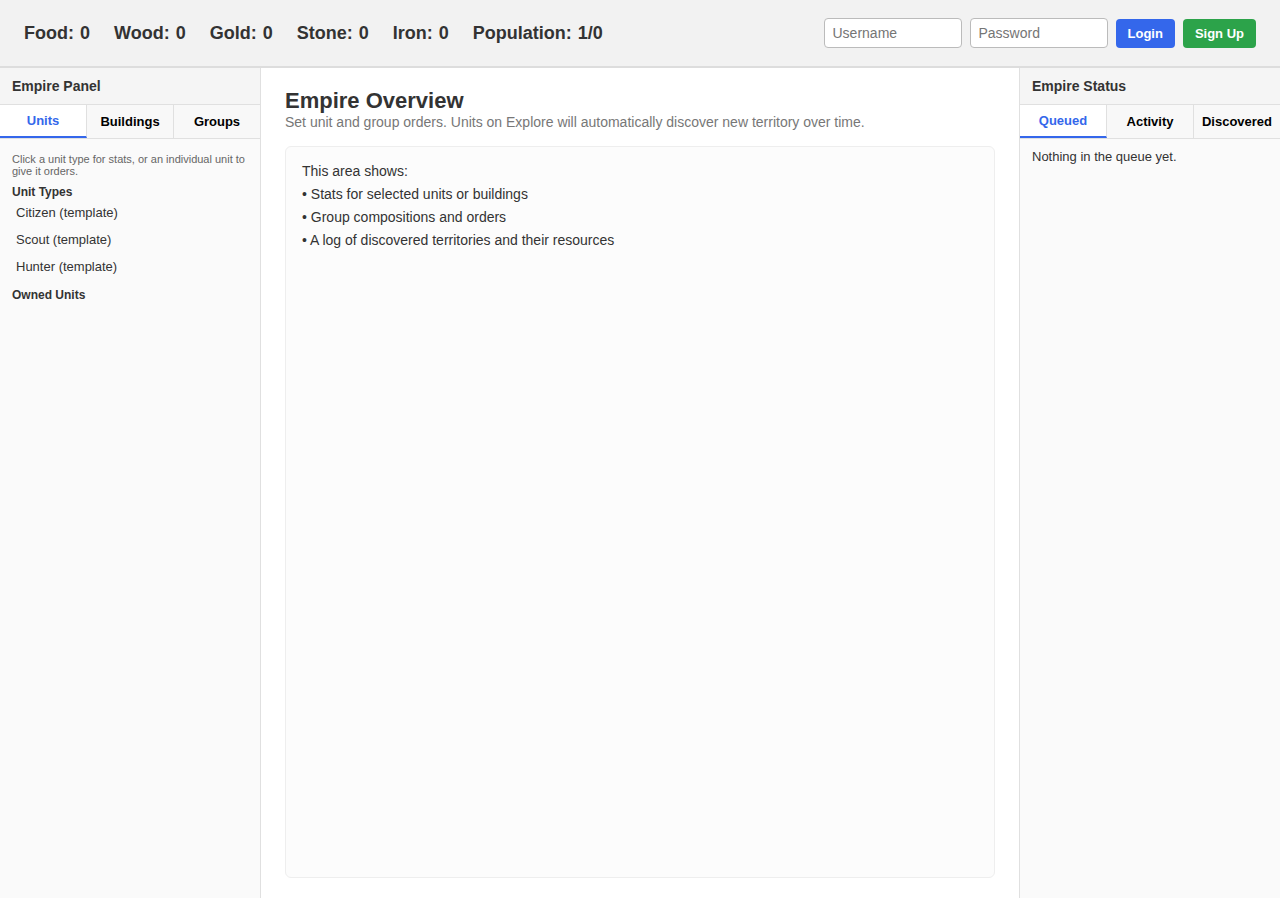
<file: index.html>
<!DOCTYPE html>
<html lang="en">
<head>
<meta charset="UTF-8">
<title>Empire Idle – Text World</title>
<style>
    body {
        margin: 0;
        background: #ffffff;
        font-family: Arial, Helvetica, sans-serif;
        color: #333;
    }

    /* Top banner */
    #topBar {
        display: flex;
        justify-content: space-between;
        align-items: center;
        padding: 18px 24px;
        background: #f2f2f2;
        border-bottom: 2px solid #ddd;
        font-size: 18px;
        font-weight: bold;
    }

    #resources {
        display: flex;
        flex-wrap: wrap;
        gap: 24px;
    }
    .resource {
        display: flex;
        gap: 6px;
    }

    #authSection {
        display: flex;
        align-items: center;
        gap: 8px;
        font-size: 14px;
    }

    #authInputs {
        display: flex;
        align-items: center;
        gap: 8px;
    }

    #authSection input {
        padding: 6px 8px;
        border: 1px solid #bbb;
        border-radius: 4px;
        font-size: 14px;
        width: 120px;
    }

    #loginBtn, #signupBtn, #logoutBtn {
        padding: 7px 12px;
        background: #3467eb;
        color: white;
        border-radius: 4px;
        cursor: pointer;
        border: none;
        font-size: 13px;
        font-weight: bold;
        white-space: nowrap;
    }
    #signupBtn { background: #2ca34a; }
    #logoutBtn { background: #888; }

    #loginBtn:hover { background: #2853c8; }
    #signupBtn:hover { background: #1f7d37; }
    #logoutBtn:hover { background: #666; }

    #authStatus {
        font-size: 13px;
        color: #444;
    }

    /* Main layout */
    #mainLayout {
        display: flex;
        min-height: calc(100vh - 70px);
        box-sizing: border-box;
    }

    .sidePane {
        width: 260px;
        border-right: 1px solid #e0e0e0;
        background: #fafafa;
        display: flex;
        flex-direction: column;
    }
    #rightPane {
        border-right: none;
        border-left: 1px solid #e0e0e0;
    }

    .paneHeader {
        padding: 10px 12px;
        border-bottom: 1px solid #e0e0e0;
        font-weight: bold;
        font-size: 14px;
        background: #f5f5f5;
    }

    .tabHeader {
        display: flex;
        border-bottom: 1px solid #e0e0e0;
        background: #f8f8f8;
    }

    .tabBtn {
        flex: 1;
        padding: 8px 6px;
        border: none;
        background: transparent;
        cursor: pointer;
        font-size: 13px;
        font-weight: 600;
        border-right: 1px solid #e0e0e0;
    }
    .tabBtn:last-child { border-right: none; }
    .tabBtn.active {
        background: #ffffff;
        border-bottom: 2px solid #3467eb;
        color: #3467eb;
    }

    .paneBody {
        padding: 10px 12px;
        font-size: 13px;
        flex: 1;
        overflow-y: auto;
    }

    .itemList {
        list-style: none;
        margin: 0;
        padding: 0;
    }

    .itemList li {
        padding: 6px 4px;
        border-radius: 4px;
        cursor: pointer;
    }

    .itemList li:hover {
        background: #e7f0ff;
    }

    /* Center pane */
    #centerPane {
        flex: 1;
        padding: 20px 24px;
        display: flex;
        flex-direction: column;
    }

    #centerHeaderRow {
        display: flex;
        align-items: center;
        justify-content: space-between;
        gap: 16px;
        margin-bottom: 8px;
    }

    #centerTitle {
        font-size: 22px;
        font-weight: bold;
    }

    #centerSubtitle {
        font-size: 14px;
        color: #777;
        margin-bottom: 8px;
    }

    #centerBody {
        font-size: 14px;
        line-height: 1.5;
        border: 1px solid #eee;
        border-radius: 6px;
        padding: 12px 16px 16px 16px;
        background: #fcfcfc;
        min-height: 260px;
        flex: 1;
        display: flex;
        flex-direction: column;
        gap: 10px;
    }

    #detailPanel {
        flex: 0 0 auto;
    }

    .detailSectionTitle {
        font-weight: bold;
        margin-top: 8px;
        margin-bottom: 4px;
        font-size: 13px;
        text-transform: uppercase;
        letter-spacing: 0.03em;
        color: #555;
    }

    .detailRow { margin: 2px 0; }

    .statGrid {
        display: grid;
        grid-template-columns: repeat(2, minmax(0, 1fr));
        gap: 4px 16px;
        margin-top: 4px;
    }

    .statLabel { font-weight: 600; }

    .tagRow {
        margin-top: 6px;
        font-size: 12px;
        color: #666;
    }

    .tag {
        display: inline-block;
        padding: 2px 6px;
        border-radius: 10px;
        background: #e9edf8;
        margin-right: 4px;
        margin-top: 2px;
    }

    .primaryBtn {
        padding: 8px 16px;
        border-radius: 4px;
        border: none;
        cursor: pointer;
        background: #ffb129;
        color: #3b2b00;
        font-weight: 600;
        font-size: 14px;
        white-space: nowrap;
    }

    .primaryBtn:hover { background: #e29b21; }

    .primaryBtn[disabled] {
        opacity: 0.5;
        background: #dddddd;
        color: #777;
        cursor: default;
    }

    /* Hide obsolete Explore button */
    #exploreBtn {
        display: none;
    }

    /* Groups */
    #groupsPane { display: none; }

    #groupsHeaderRow {
        display: flex;
        justify-content: space-between;
        align-items: center;
        margin-bottom: 6px;
    }

    #groupsHeaderRow button {
        font-size: 12px;
        padding: 4px 8px;
        border-radius: 4px;
        border: 1px solid #ccc;
        cursor: pointer;
        background: #ffffff;
    }

    #groupsHeaderRow button:hover { background: #f0f0f0; }

    #availableUnits {
        font-size: 12px;
        margin-bottom: 6px;
    }

    #groupsList {
        list-style: none;
        padding: 0;
        margin: 6px 0 0 0;
    }

    #groupsList li {
        padding: 5px 4px;
        border-radius: 4px;
        cursor: pointer;
        border-bottom: 1px solid #ececec;
    }

    #groupsList li:hover { background: #e7f0ff; }

    #createGroupForm {
        margin-top: 8px;
        padding: 8px;
        border-radius: 4px;
        background: #ffffff;
        border: 1px solid #ddd;
        font-size: 12px;
    }

    #createGroupForm label {
        display: block;
        margin-top: 4px;
    }

    #createGroupForm input[type="text"],
    #createGroupForm input[type="number"],
    #createGroupForm select {
        width: 100%;
        box-sizing: border-box;
        margin-top: 2px;
        padding: 4px 6px;
        border: 1px solid #ccc;
        border-radius: 3px;
        font-size: 12px;
    }

    #createGroupFormActions {
        display: flex;
        justify-content: flex-end;
        gap: 6px;
        margin-top: 8px;
    }

    #createGroupFormActions button {
        padding: 4px 8px;
        border-radius: 4px;
        border: 1px solid #ccc;
        cursor: pointer;
        font-size: 12px;
        background: #ffffff;
    }

    #createGroupFormActions button:hover { background: #f0f0f0; }

    #createGroupFormActions .saveBtn {
        background: #3467eb;
        border-color: #3467eb;
        color: #ffffff;
    }

    #createGroupFormActions .saveBtn:hover { background: #2853c8; }

    /* Activity log / discovered text */
    #activityLog {
        font-size: 12px;
        line-height: 1.4;
    }
    .activityEntry { margin-bottom: 6px; }

    /* Group assignment controls */
    #groupAssignmentControls {
        margin-top: 8px;
        padding-top: 6px;
        border-top: 1px solid #e0e0e0;
        font-size: 13px;
    }

    #groupAssignmentControls select {
        width: 100%;
        margin-top: 4px;
        padding: 4px 6px;
        border-radius: 3px;
        border: 1px solid #ccc;
        font-size: 12px;
    }

    #groupAssignmentControls button {
        margin-top: 6px;
        margin-right: 6px;
        padding: 4px 8px;
        font-size: 12px;
        border-radius: 4px;
        border: 1px solid #ccc;
        cursor: pointer;
        background: #ffffff;
    }

    #groupAssignmentControls button.assignBtn {
        background: #3467eb;
        border-color: #3467eb;
        color: #fff;
    }

    #groupAssignmentControls button.assignBtn:hover {
        background: #2853c8;
    }

    #groupAssignmentControls button.unassignBtn:hover {
        background: #f0f0f0;
    }
</style>
</head>
<body>

<div id="topBar">
    <div id="resources">
        <div class="resource">Food: <span id="food">0</span></div>
        <div class="resource">Wood: <span id="wood">0</span></div>
        <div class="resource">Gold: <span id="gold">0</span></div>
        <div class="resource">Stone: <span id="stone">0</span></div>
        <div class="resource">Iron: <span id="iron">0</span></div>
        <div class="resource">Population: <span id="pop">1/0</span></div>
    </div>

    <div id="authSection">
        <div id="authInputs">
            <input type="text" id="username" placeholder="Username">
            <input type="password" id="password" placeholder="Password">
            <button id="loginBtn">Login</button>
            <button id="signupBtn">Sign Up</button>
        </div>
        <span id="authStatus" style="display:none;"></span>
        <button id="logoutBtn" style="display:none;">Logout</button>
    </div>
</div>

<div id="mainLayout">
    <!-- LEFT PANE -->
    <div class="sidePane" id="leftPane">
        <div class="paneHeader">Empire Panel</div>
        <div class="tabHeader">
            <button class="tabBtn leftTab active" data-tab="units">Units</button>
            <button class="tabBtn leftTab" data-tab="buildings">Buildings</button>
            <button class="tabBtn leftTab" data-tab="groups">Groups</button>
        </div>
        <div class="paneBody" id="leftPaneBody">

            <!-- UNITS TAB CONTENT -->
            <div id="unitsPane">
                <div id="unitsSummary">
                    <div id="unitCounts" style="font-weight:bold;"></div>
                    <div style="margin-top:4px;font-size:11px;color:#666;">
                        Click a unit type for stats, or an individual unit to give it orders.
                    </div>
                </div>

                <div style="margin-top:8px;font-size:12px;font-weight:bold;">Unit Types</div>
                <ul class="itemList" id="unitsList">
                    <li data-type="unitTemplate" data-id="citizen">Citizen (template)</li>
                    <li data-type="unitTemplate" data-id="scout">Scout (template)</li>
                    <li data-type="unitTemplate" data-id="hunter">Hunter (template)</li>
                </ul>

                <div id="ownedUnitsHeader" style="margin-top:8px;font-size:12px;font-weight:bold;">Owned Units</div>
                <ul class="itemList" id="ownedUnitsList"></ul>
            </div>

            <!-- BUILDINGS TAB CONTENT -->
            <ul class="itemList" id="buildingsList" style="display:none;">
    <li data-type="building" data-id="house">House</li>
    <li data-type="building" data-id="settlement">Settlement</li>
    <li data-type="building" data-id="hut">Hut</li>
    <li data-type="building" data-id="campfire">Campfire</li>
    <li data-type="building" data-id="storage">Storage Pit</li>
</ul>


            <!-- GROUPS TAB CONTENT -->
            <div id="groupsPane">
                <div id="groupsHeaderRow">
                    <div><strong>Groups</strong></div>
                    <button id="createGroupBtn">New Group</button>
                </div>
                <div id="availableUnits"></div>

                <div id="createGroupForm" style="display:none;">
                    <label>
                        Group Name
                        <input type="text" id="groupNameInput" placeholder="e.g. Scout Party Alpha">
                    </label>

                    <label>
                        Order
                        <select id="groupOrderInput">
                            <option value="explore">Explore</option>
                            <option value="patrol">Patrol</option>
                            <option value="defend">Defend</option>
                            <option value="attack">Attack</option>
                        </select>
                    </label>

                    <label>
                        Citizens to assign
                        <input type="number" id="groupCitizenInput" min="0" value="0">
                    </label>
                    <label>
                        Scouts to assign
                        <input type="number" id="groupScoutInput" min="0" value="0">
                    </label>
                    <label>
                        Hunters to assign
                        <input type="number" id="groupHunterInput" min="0" value="0">
                    </label>

                    <div id="createGroupFormActions">
                        <button type="button" id="cancelGroupBtn">Cancel</button>
                        <button type="button" class="saveBtn" id="saveGroupBtn">Save Group</button>
                    </div>
                </div>

                <ul id="groupsList"></ul>
            </div>
        </div>
    </div>

    <!-- CENTER PANE -->
    <div id="centerPane">
        <div id="centerHeaderRow">
            <div>
                <div id="centerTitle">Empire Overview</div>
                <div id="centerSubtitle">
                    Set unit and group orders. Units on Explore will automatically discover new territory over time.
                </div>
            </div>
            <!-- explore button now hidden via CSS -->
            <button id="exploreBtn" class="primaryBtn">Explore</button>
        </div>
        <div id="centerBody">
            <div id="detailPanel">
                <div class="detailRow">This area shows:</div>
                <div class="detailRow">• Stats for selected units or buildings</div>
                <div class="detailRow">• Group compositions and orders</div>
                <div class="detailRow">• A log of discovered territories and their resources</div>
            </div>
        </div>
    </div>

    <!-- RIGHT PANE -->
    <div class="sidePane" id="rightPane">
        <div class="paneHeader">Empire Status</div>
        <div class="tabHeader">
            <button class="tabBtn rightTab active" data-tab="queued">Queued</button>
            <button class="tabBtn rightTab" data-tab="activity">Activity</button>
            <button class="tabBtn rightTab" data-tab="discovered">Discovered</button>
        </div>
        <div class="paneBody" id="rightPaneBody">
            <div data-right-tab="queued" id="queuedPanel">
                Nothing in the queue yet.
            </div>
            <div data-right-tab="activity" style="display:none;">
                <div id="activityLog">
                    No current activity.
                </div>
            </div>
            <div data-right-tab="discovered" style="display:none;">
                <div id="discoveredList">
                    The world is unknown. Assign explorers to reveal new regions.
                </div>
            </div>
        </div>
    </div>
</div>

<script>
    // ---------- core game state ----------
    let game = {
    food: 0,
    wood: 0,
    gold: 0,
    stone: 0,
    iron: 0,
    population: 5,
    populationLimit: 0,
    units: { citizen: 5, scout: 0, hunter: 0 },
    buildings: { house: 0, settlement: 0 },
    // how many settlements are permanently focused on each resource
    settlementAssignments: {
        food: 0,
        wood: 0,
        stone: 0,
        iron: 0
    }
};


    // individual units
    // order: "idle" | "explore" | "harvest" | "patrol" | "defend" | "attack" | "build"
    let unitInstances = []; // {id, type, order, exploreProgress, harvestResource, harvestRemainder, taskQueue:[], currentBuild}
    let nextUnitId = 1;

    let groups = []; // {id,name,order,orderLabel,members,exploreProgress?}
    let nextGroupId = 1;

    // production config: per worker per second, by tile type
    const productionRates = {
        forest: { wood: 0.15 },
        berry:  { food: 0.12 },
        stone:  { stone: 0.12 },
        game:   { food: 0.20 },
        river:  { food: 0.05 },
        iron:   { iron: 0.08 },
        grass:  { food: 0.02 }
    };

    // per-unit harvest rates per second
    const UNIT_HARVEST_RATES = {
        food: 0.20,
        wood: 0.15,
        stone: 0.12,
        iron: 0.08
    };

  // building construction times (seconds)
const BUILD_TIMES = {
    house: 30,
    settlement: 45
};

const HOUSE_COST = { wood: 50, stone: 40 };
const HOUSE_HP = 500;
const HOUSE_POP = 4;

const SETTLEMENT_COST = { wood: 100 };
const SETTLEMENT_SLOTS_PER = 6;        // 6 citizens per settlement
const SETTLEMENT_BOOST_FACTOR = 2.0;   // 200% harvest rate (2x)


    // exploration timing (seconds per new tile)
    const UNIT_EXPLORE_TIME  = 20; // one lone citizen takes 20s per tile
    const GROUP_EXPLORE_TIME = 10; // groups explore faster

    // discovered resources exist in the world until harvested
    let worldMap = null;
    let discoveredLog = [];
    let discoveredTotals = { food: 0, wood: 0, stone: 0, iron: 0 };
    let currentUser = null;
    let selectedEntity = null;
    let explorationCount = 0;

    const AUTH_USERS_KEY   = "ee_idle_users";
    const AUTH_CURRENT_KEY = "ee_idle_current";
    const SAVE_PREFIX      = "ee_idle_save_";

    // keep raw events if we ever want a history
    let activityEvents = [];

    // ---------- helpers ----------
    function capitalize(str) {
        return str ? str.charAt(0).toUpperCase() + str.slice(1) : "";
    }

    function titleCaseResource(key) {
        return key ? key.charAt(0).toUpperCase() + key.slice(1) : "";
    }

    function buildingName(type) {
        if (type === "house") return "House";
        return capitalize(type);
    }

    function spawnUnit(type) {
        const u = {
            id: nextUnitId++,
            type,
            order: "idle",
            exploreProgress: 0,
            harvestResource: null,
            harvestRemainder: 0,
            taskQueue: [],
            currentBuild: null
        };
        unitInstances.push(u);
        return u;
    }

    // ---------- DOM ----------
    const unitsList = document.getElementById("unitsList");
    const ownedUnitsListEl = document.getElementById("ownedUnitsList");
    const ownedUnitsHeaderEl = document.getElementById("ownedUnitsHeader");
    const unitCountsDiv = document.getElementById("unitCounts");

    const buildingsList = document.getElementById("buildingsList");
    const groupsPane = document.getElementById("groupsPane");
    const availableUnitsDiv = document.getElementById("availableUnits");
    const groupsListEl = document.getElementById("groupsList");
    const leftTabs = document.querySelectorAll(".leftTab");

    const rightTabs = document.querySelectorAll(".rightTab");
    const rightBodies = document.querySelectorAll("#rightPaneBody [data-right-tab]");
    const queuedPanel = document.getElementById("queuedPanel");

    const centerTitle = document.getElementById("centerTitle");
    const centerSubtitle = document.getElementById("centerSubtitle");
    const detailPanel = document.getElementById("detailPanel");
    const exploreBtn = document.getElementById("exploreBtn"); // hidden
    const activityLog = document.getElementById("activityLog");
    const discoveredListEl = document.getElementById("discoveredList");

    const usernameInput = document.getElementById("username");
    const passwordInput = document.getElementById("password");
    const loginBtn = document.getElementById("loginBtn");
    const signupBtn = document.getElementById("signupBtn");
    const logoutBtn = document.getElementById("logoutBtn");
    const authInputs = document.getElementById("authInputs");
    const authStatus = document.getElementById("authStatus");

    const createGroupBtn = document.getElementById("createGroupBtn");
    const createGroupForm = document.getElementById("createGroupForm");
    const groupNameInput = document.getElementById("groupNameInput");
    const groupOrderInput = document.getElementById("groupOrderInput");
    const groupCitizenInput = document.getElementById("groupCitizenInput");
    const groupScoutInput = document.getElementById("groupScoutInput");
    const groupHunterInput = document.getElementById("groupHunterInput");
    const cancelGroupBtn = document.getElementById("cancelGroupBtn");
    const saveGroupBtn = document.getElementById("saveGroupBtn");

    // ---------- auth helpers ----------
    function loadUsers() {
        try {
            const raw = localStorage.getItem(AUTH_USERS_KEY);
            return raw ? JSON.parse(raw) : {};
        } catch {
            return {};
        }
    }

    function saveUsers(users) {
        localStorage.setItem(AUTH_USERS_KEY, JSON.stringify(users));
    }

    function setCurrentUser(username) {
        currentUser = username;
        if (username) localStorage.setItem(AUTH_CURRENT_KEY, username);
        else localStorage.removeItem(AUTH_CURRENT_KEY);
        updateAuthUI();
    }

    function loadCurrentUserFromStorage() {
        return localStorage.getItem(AUTH_CURRENT_KEY) || null;
    }

    function saveGameForCurrentUser() {
        if (!currentUser) return;
        const saveKey = SAVE_PREFIX + currentUser;
        const payload = {
            game,
            groups,
            nextGroupId,
            worldMap,
            discoveredLog,
            discoveredTotals,
            unitInstances,
            nextUnitId
        };
        localStorage.setItem(saveKey, JSON.stringify(payload));
    }

function loadGameForUser(username) {
    const saveKey = SAVE_PREFIX + username;
    const raw = localStorage.getItem(saveKey);
    if (!raw) return false;
    try {
        const data = JSON.parse(raw);
        if (data.game) game = data.game;

        // Ensure buildings object exists
        if (!game.buildings) game.buildings = { house: 0, settlement: 0 };
        if (typeof game.buildings.house !== "number") game.buildings.house = 0;
        if (typeof game.buildings.settlement !== "number") game.buildings.settlement = 0;

        // Ensure settlementAssignments exists
        if (!game.settlementAssignments) {
            game.settlementAssignments = { food: 0, wood: 0, stone: 0, iron: 0 };
        } else {
            for (const key of ["food", "wood", "stone", "iron"]) {
                if (typeof game.settlementAssignments[key] !== "number") {
                    game.settlementAssignments[key] = 0;
                }
            }
        }

        // Ensure populationLimit exists and matches houses for old saves
        const houseCount = game.buildings && typeof game.buildings.house === "number"
            ? game.buildings.house
            : 0;
        const derivedPopLimit = houseCount * HOUSE_POP;
        if (typeof game.populationLimit !== "number" || game.populationLimit < derivedPopLimit) {
            game.populationLimit = derivedPopLimit;
        }

        if (Array.isArray(data.groups)) groups = data.groups;
        if (typeof data.nextGroupId === "number") nextGroupId = data.nextGroupId;
        if (data.worldMap) worldMap = data.worldMap;
        if (Array.isArray(data.discoveredLog)) discoveredLog = data.discoveredLog;
        if (data.discoveredTotals) {
            discoveredTotals = data.discoveredTotals;
        } else {
            discoveredTotals = { food: 0, wood: 0, stone: 0, iron: 0 };
        }

        unitInstances = data.unitInstances || [];
        nextUnitId = data.nextUnitId || 1;

        unitInstances.forEach(u => {
            if (typeof u.exploreProgress !== "number") u.exploreProgress = 0;
            if (typeof u.harvestRemainder !== "number") u.harvestRemainder = 0;
            if (!u.taskQueue) u.taskQueue = [];
            if (!u.order) u.order = "idle";
            if (!u.currentBuild) u.currentBuild = null;
        });

        groups.forEach(g => {
            if (typeof g.exploreProgress !== "number") g.exploreProgress = 0;
        });

        if (!unitInstances.length) {
            unitInstances = [];
            nextUnitId = 1;
            for (let i = 0; i < (game.units.citizen || 0); i++) spawnUnit("citizen");
            for (let i = 0; i < (game.units.scout || 0); i++) spawnUnit("scout");
            for (let i = 0; i < (game.units.hunter || 0); i++) spawnUnit("hunter");
        }

        if (!worldMap) initWorldMap(true);
        return true;
    } catch {
        return false;
    }
}



 function startNewGameState() {
    game = {
        food: 0,
        wood: 0,
        gold: 0,
        stone: 0,
        iron: 0,
        population: 5,
        populationLimit: 0,
        units: { citizen: 5, scout: 0, hunter: 0 },
        buildings: { house: 0, settlement: 0 },
        settlementAssignments: {
            food: 0,
            wood: 0,
            stone: 0,
            iron: 0
        }
    };

    groups = [];
    nextGroupId = 1;
    selectedEntity = null;
    discoveredTotals = { food: 0, wood: 0, stone: 0, iron: 0 };
    unitInstances = [];
    nextUnitId = 1;
    explorationCount = 0;
    activityEvents = [];

    // spawn 5 citizens
    for (let i = 0; i < 5; i++) {
        spawnUnit("citizen");
    }

    centerTitle.textContent = "Empire Overview";
    centerSubtitle.textContent =
        "Set unit and group orders. Units on Explore will automatically discover new territory over time.";
    detailPanel.innerHTML = `
        <div class="detailRow">This area shows:</div>
        <div class="detailRow">• Stats for selected units or buildings</div>
        <div class="detailRow">• Group compositions and orders</div>
        <div class="detailRow">• A log of discovered territories and their resources</div>
    `;

    initWorldMap(true);
    discoveredLog = [];
    logDiscovery("Starting camp established at the central grassland (0, 0).");
}



    function updateAuthUI() {
        if (currentUser) {
            authInputs.style.display = "none";
            authStatus.style.display = "inline";
            authStatus.textContent = `Logged in as ${currentUser}`;
            logoutBtn.style.display = "inline-block";
        } else {
            authInputs.style.display = "flex";
            authStatus.style.display = "none";
            authStatus.textContent = "";
            logoutBtn.style.display = "none";
        }
    }

    // ---------- map logic ----------
    function initWorldMap(forceNew = false) {
        if (worldMap && !forceNew) return;

        const radius = 4;
        const tiles = {};
        const neighbourDirs = [
            [1, 0], [-1, 0],
            [0, 1], [0, -1],
            [1, -1], [-1, 1]
        ];

        for (let q = -radius; q <= radius; q++) {
            for (let r = -radius; r <= radius; r++) {
                const s = -q - r;
                if (Math.abs(s) > radius) continue;
                const key = `${q},${r}`;
                tiles[key] = {
                    q, r,
                    explored: false,
                    type: null,
                    desc: "",
                    isStart: false,
                    assignedGroupId: null,
                    _rem_food: 0,
                    _rem_wood: 0,
                    _rem_stone: 0,
                    _rem_iron: 0
                };
            }
        }

        const startKey = "0,0";
        if (tiles[startKey]) {
            tiles[startKey].explored = true;
            tiles[startKey].type = "grass";
            tiles[startKey].desc = "Starting Grassland";
            tiles[startKey].isStart = true;
        }

        worldMap = { radius, tiles, neighbourDirs, startKey };
    }

    function tileKey(q, r) {
        return `${q},${r}`;
    }

    function getTile(q, r) {
        if (!worldMap || !worldMap.tiles) return null;
        return worldMap.tiles[tileKey(q, r)] || null;
    }

    function getTileByKey(key) {
        if (!worldMap || !worldMap.tiles) return null;
        return worldMap.tiles[key] || null;
    }

    function getExploredTiles() {
        return Object.values(worldMap.tiles).filter(t => t.explored);
    }

    function getUnexploredNeighbours() {
        const candidates = [];
        const seen = new Set();
        const explored = getExploredTiles();

        explored.forEach(t => {
            worldMap.neighbourDirs.forEach(([dq, dr]) => {
                const q = t.q + dq;
                const r = t.r + dr;
                const nt = getTile(q, r);
                if (!nt || nt.explored) return;
                const key = tileKey(q, r);
                if (seen.has(key)) return;
                seen.add(key);
                candidates.push(nt);
            });
        });

        return candidates;
    }

    function randomTileType() {
        const choices = [
            { type: "grass",  weight: 30, desc: "Grassland. No major resources discovered yet." },
            { type: "forest", weight: 18, desc: "Forest. Provides wood when workers are assigned." },
            { type: "berry",  weight: 12, desc: "Berry Bushes. Provides food when gatherers are assigned." },
            { type: "stone",  weight: 10, desc: "Stone Outcrop. Provides stone for construction." },
            { type: "game",   weight: 9,  desc: "Hunting Grounds. Provides meat when hunters are assigned." },
            { type: "river",  weight: 7,  desc: "River Bend. Can be used for fishing and fresh water later." },
            { type: "iron",   weight: 5,  desc: "Iron Deposit. Source of iron for future ages." },
            { type: "ruins",  weight: 4,  desc: "Ancient Ruins. May hide secrets, bonuses, or events." },
            { type: "enemy",  weight: 3,  desc: "Enemy Encampment. Dangerous territory." }
        ];
        const total = choices.reduce((s,c) => s + c.weight, 0);
        let r = Math.random() * total;
        for (const c of choices) {
            if (r < c.weight) return c;
            r -= c.weight;
        }
        return choices[0];
    }

    function discoverNewTile() {
        // Directly discover new resources when exploration happens
        const randomResourceType = getRandomResourceType();
        applyResourceDiscovery(randomResourceType);
        logDiscovery(`A new resource discovered: ${randomResourceType.desc}`);
        return randomResourceType;
    }

    // Generate a random resource type for exploration
    function getRandomResourceType() {
        const resourceTypes = [
            { type: 'food', desc: 'Food (Berry Bushes)', amount: 10 },
            { type: 'wood', desc: 'Wood (Forest)', amount: 8 },
            { type: 'stone', desc: 'Stone (Outcrop)', amount: 5 },
            { type: 'iron', desc: 'Iron (Deposit)', amount: 3 }
        ];

        const randomIndex = Math.floor(Math.random() * resourceTypes.length);
        return resourceTypes[randomIndex];
    }

    function applyResourceDiscovery(resource) {
        // Update the discovered totals directly
        switch (resource.type) {
            case 'food':
                discoveredTotals.food += resource.amount;
                break;
            case 'wood':
                discoveredTotals.wood += resource.amount;
                break;
            case 'stone':
                discoveredTotals.stone += resource.amount;
                break;
            case 'iron':
                discoveredTotals.iron += resource.amount;
                break;
        }
        renderDiscoveredList(); // Ensure UI is updated
    }

    function renderDiscoveredList() {
        if (!discoveredListEl) return;

        const { food, wood, stone, iron } = discoveredTotals;
        const totalSites = food + wood + stone + iron;

        if (totalSites === 0) {
            discoveredListEl.textContent = "No resources discovered yet. Set a unit or group to Explore to reveal deposits.";
            return;
        }

        discoveredListEl.innerHTML = `
        <div><strong>Resources available in the world (not yet harvested):</strong></div>
        <ul style="margin:4px 0 0 18px;padding:0;">
            <li>Food: ${Math.floor(food)}</li>
            <li>Wood: ${Math.floor(wood)}</li>
            <li>Stone: ${Math.floor(stone)}</li>
            <li>Iron: ${Math.floor(iron)}</li>
        </ul>
        <div style="margin-top:6px;font-size:11px;color:#666;">
            Assign units to harvest to convert these into inventory.
        </div>
    `;
    }


    // ---------- groups / units ----------
    function getAssignedUnits() {
        const t = { citizen: 0, scout: 0, hunter: 0 };
        groups.forEach(g => {
            t.citizen += g.members.citizen;
            t.scout   += g.members.scout;
            t.hunter  += g.members.hunter;
        });
        return t;
    }

    function getAvailableUnits() {
        const a = getAssignedUnits();
        return {
            citizen: Math.max(0, game.units.citizen - a.citizen),
            scout:   Math.max(0, game.units.scout   - a.scout),
            hunter:  Math.max(0, game.units.hunter  - a.hunter)
        };
    }

    function updateAvailableUnitsDisplay() {
        const a = getAvailableUnits();
        availableUnitsDiv.textContent =
            `Available units – Citizens: ${a.citizen}, Scouts: ${a.scout}, Hunters: ${a.hunter}`;
    }

    function updateGroupInputsMax() {
        const a = getAvailableUnits();
        groupCitizenInput.max = a.citizen;
        groupScoutInput.max   = a.scout;
        groupHunterInput.max  = a.hunter;
    }

    function updateUnitCounts() {
        unitCountsDiv.textContent =
            `Citizens: ${game.units.citizen}   •   Scouts: ${game.units.scout}   •   Hunters: ${game.units.hunter}`;
    }

    function renderOwnedUnitsList() {
        const hasUnits = unitInstances.length > 0;

        if (!hasUnits) {
            ownedUnitsHeaderEl.style.display = "none";
            ownedUnitsListEl.style.display = "none";
            ownedUnitsListEl.innerHTML = "";
            return;
        }

        ownedUnitsHeaderEl.style.display = "";
        ownedUnitsListEl.style.display = "";

        ownedUnitsListEl.innerHTML = "";
        unitInstances.forEach(u => {
            const li = document.createElement("li");
            li.dataset.unitId = u.id;
            const typeName = capitalize(u.type);
            const readableOrder = describeUnitOrderShort(u);
            li.innerHTML = `<strong>${typeName} #${u.id}</strong><br>
                <span style="font-size:11px;color:#555;">${readableOrder}</span>`;
            ownedUnitsListEl.appendChild(li);
        });
    }

    function renderGroupsList() {
        groupsListEl.innerHTML = "";
        if (!groups.length) {
            const li = document.createElement("li");
            li.textContent = "No groups created yet.";
            li.style.cursor = "default";
            li.style.color = "#777";
            groupsListEl.appendChild(li);
            return;
        }
        groups.forEach(g => {
            const li = document.createElement("li");
            li.dataset.groupId = g.id;
            li.innerHTML = `<strong>${g.name}</strong><br>
                <span style="font-size:11px;color:#555;">
                    ${g.orderLabel} · C:${g.members.citizen} S:${g.members.scout} H:${g.members.hunter}
                </span>`;
            groupsListEl.appendChild(li);
        });
    }

    function addActivityEntry(text) {
        const time = new Date().toLocaleTimeString();
        activityEvents.unshift({ time, text });
        if (activityEvents.length > 50) activityEvents.length = 50;
        refreshActivitySummary();
    }

    const unitData = {
        citizen: {
            name: "Citizen",
            type: "Unit",
            epoch: "All Epochs",
            role: "Basic worker used to gather resources and construct buildings. Very weak in combat.",
            trainedAt: ["Town Center", "Capitol"],
            attributes: { hp: 65, attack: 5, speed: 10, range: 2 },
            production: { cost: "50 Food", pop: 1, buildTime: "28 seconds" },
            tags: ["Worker", "Economic", "Core"],
            notes: [
                "Only standard unit (besides later engineers) that can both gather resources and construct buildings.",
                "Can populate settlements into larger towns and cities.",
                "Stats stay mostly consistent across epochs.",
                "Often produced in large numbers early to accelerate your economy."
            ]
        }
    };

    const buildingData = {
    house: {
        name: "House",
        hp: HOUSE_HP,
        costText: "50 Wood, 40 Stone",
        pop: HOUSE_POP,
        desc: "Basic dwelling that increases your population limit by 4 when completed."
    },
    settlement: {
        name: "Settlement",
        hp: 750,
        costText: "100 Wood",
        pop: 0,
        desc: "Economic outpost. Permanently focuses 6 Citizens on one resource at 200% harvest rate. Multiple settlements stack for that resource."
    }
};


    function renderUnitTemplate(u) {
        const a = u.attributes || {};
        const p = u.production || {};
        detailPanel.innerHTML = `
            <div class="detailSectionTitle">Overview</div>
            <div class="detailRow"><span class="statLabel">Name:</span> ${u.name}</div>
            <div class="detailRow"><span class="statLabel">Type:</span> ${u.type}</div>
            <div class="detailRow"><span class="statLabel">Epochs:</span> ${u.epoch}</div>
            <div class="detailRow"><span class="statLabel">Role:</span> ${u.role}</div>

            <div class="tagRow">
                ${(u.tags || []).map(t => `<span class="tag">${t}</span>`).join("")}
            </div>

            <div class="detailSectionTitle">Trained At</div>
            <div class="detailRow">${(u.trainedAt || []).join(", ") || "—"}</div>

            <div class="detailSectionTitle">Attributes</div>
            <div class="statGrid">
                <div><span class="statLabel">HP:</span> ${a.hp ?? "—"}</div>
                <div><span class="statLabel">Attack:</span> ${a.attack ?? "—"}</div>
                <div><span class="statLabel">Speed:</span> ${a.speed ?? "—"}</div>
                <div><span class="statLabel">Range:</span> ${a.range ?? "—"}</div>
            </div>

            <div class="detailSectionTitle">Production</div>
            <div class="statGrid">
                <div><span class="statLabel">Cost:</span> ${p.cost ?? "—"}</div>
                <div><span class="statLabel">Population:</span> ${p.pop ?? "—"}</div>
                <div><span class="statLabel">Build Time:</span> ${p.buildTime ?? "—"}</div>
            </div>

            <div class="detailSectionTitle">Notes</div>
            <div><ul>${(u.notes || []).map(n => `<li>${n}</li>`).join("")}</ul></div>
        `;
    }

    // Explore button is obsolete; keep stub so calls don't break
    function updateExploreButtonState() { }

    function showUnitTemplateDetails(id, name) {
        const d = unitData[id];
        selectedEntity = { kind: "unitTemplate", id, name };
        updateExploreButtonState();
        centerTitle.textContent = name;
        centerSubtitle.textContent = d
            ? "Unit summary, attributes, and production details."
            : "Unit details.";
        if (d) renderUnitTemplate(d);
    }

    function describeUnitOrderShort(u) {
        if (u.order === "explore") return "Order: Explore";
        if (u.order === "harvest") {
            const r = u.harvestResource ? titleCaseResource(u.harvestResource) : "Resources";
            return `Order: Harvest ${r}`;
        }
        if (u.order === "build") {
            const bName = u.currentBuild ? buildingName(u.currentBuild.type) : "Building";
            return `Order: Build ${bName}`;
        }
        if (!u.order || u.order === "idle") return "Order: Idle";
        return `Order: ${capitalize(u.order)}`;
    }

    function describeUnitOrderSentence(u) {
        const typeName = capitalize(u.type);
        let action;
        if (u.order === "explore") {
            action = "is exploring.";
        } else if (u.order === "harvest") {
            const rName = u.harvestResource ? titleCaseResource(u.harvestResource) : "resources";
            action = `is harvesting ${rName.toLowerCase()}.`;
        } else if (u.order === "build") {
            if (u.currentBuild) {
                const secs = Math.max(0, Math.ceil(u.currentBuild.remaining));
                action = `is building a ${buildingName(u.currentBuild.type)} (${secs}s remaining).`;
            } else {
                action = "is constructing a building.";
            }
        } else if (!u.order || u.order === "idle") {
            action = "is idle.";
        } else {
            action = `is ${u.order.toLowerCase()}.`;
        }
        return `${typeName} #${u.id} ${action}`;
    }

    function describeGroupOrderSentence(g) {
        if (!g.order || g.order === "idle") return `Group "${g.name}" is idle.`;
        if (g.order === "explore") return `Group "${g.name}" is exploring nearby lands.`;
        return `Group "${g.name}" is set to ${g.order.toLowerCase()}.`;
    }

    function refreshActivitySummary() {
        if (!activityLog) return;

        const lines = [];

        unitInstances.forEach(u => {
            lines.push(describeUnitOrderSentence(u));
        });
        groups.forEach(g => {
            lines.push(describeGroupOrderSentence(g));
        });

        if (!lines.length) {
            activityLog.textContent = "No current activity.";
        } else {
            activityLog.innerHTML = lines.map(l => `<div>${l}</div>`).join("");
        }
    }

 function showIndividualUnitDetails(u) {
    const displayName = `${capitalize(u.type)} #${u.id}`;
    selectedEntity = { kind: "individual", id: u.id, unitType: u.type, name: displayName };
    updateExploreButtonState();
    centerTitle.textContent = displayName;
    centerSubtitle.textContent = "Individual unit tasks and orders.";

    const statusLine = describeUnitOrderSentence(u);
    const queueText = u.taskQueue && u.taskQueue.length
        ? u.taskQueue.join(", ")
        : "None";

    // build Harvest dropdown options based on discoveredTotals
    const harvestOptions = [];
    for (const key of ["food", "wood", "stone", "iron"]) {
        if (discoveredTotals[key] > 0) {
            harvestOptions.push(
                `<option value="${key}" ${u.harvestResource === key ? "selected" : ""}>
                    ${titleCaseResource(key)} (${Math.floor(discoveredTotals[key])} available)
                 </option>`
            );
        }
    }

    const hasHarvestTargets = harvestOptions.length > 0;

    detailPanel.innerHTML = `
        <div class="detailSectionTitle">Status</div>
        <div class="detailRow">${statusLine}</div>
        <div class="detailRow"><span class="statLabel">Queued Tasks:</span> ${queueText}</div>

        <div class="detailSectionTitle">Actions</div>
        <div class="detailRow">
            <button id="unitExploreBtn">Explore</button>
        </div>

        <div class="detailRow" style="margin-top:6px;">
            <strong>Harvest / Mine</strong><br>
            <select id="unitHarvestSelect" style="margin-top:4px;width:100%;">
                ${
                    hasHarvestTargets
                        ? `<option value="">Select resource…</option>${harvestOptions.join("")}`
                        : `<option value="">No discovered resources to harvest yet.</option>`
                }
            </select>
            <button id="unitHarvestBtn" style="margin-top:4px;">Start Harvesting</button>
        </div>

        <div class="detailRow" style="margin-top:6px;">
            <strong>Build</strong><br>
            <button id="buildHouseBtn" style="margin-top:4px;">Build House (50 Wood, 40 Stone)</button>
        </div>

        <div class="detailRow" style="margin-top:6px;">
            <strong>Build Settlement</strong><br>
            <select id="settlementResourceSelect" style="margin-top:4px;width:100%;">
                <option value="">Select focus resource…</option>
                <option value="food">Food</option>
                <option value="wood">Wood</option>
                <option value="stone">Stone</option>
                <option value="iron">Iron</option>
            </select>
            <button id="buildSettlementBtn" style="margin-top:4px;">Build Settlement (100 Wood)</button>
        </div>

        <div style="margin-top:8px;font-size:11px;color:#666;">
            Explore discovers new resource deposits. Harvest converts discovered resources into inventory over time.
            Houses increase your population limit by 4 when completed.
        </div>
    `;

    const exploreButton = document.getElementById("unitExploreBtn");
    const harvestSelect = document.getElementById("unitHarvestSelect");
    const harvestButton = document.getElementById("unitHarvestBtn");
    const buildHouseBtn = document.getElementById("buildHouseBtn");
    const settlementResourceSelect = document.getElementById("settlementResourceSelect");
    const buildSettlementBtn = document.getElementById("buildSettlementBtn");

    // Only citizens can build houses or settlements
    if (u.type !== "citizen") {
        buildHouseBtn.disabled = true;
        buildHouseBtn.textContent = "Only Citizens can build Houses";
        buildSettlementBtn.disabled = true;
        buildSettlementBtn.textContent = "Only Citizens can build Settlements";
    }

    exploreButton.addEventListener("click", () => {
        u.order = "explore";
        u.harvestResource = null;
        u.currentBuild = null;
        addActivityEntry(`${displayName} is now exploring.`);
        renderOwnedUnitsList();
        refreshActivitySummary();
        showIndividualUnitDetails(u); // refresh panel
        saveGameForCurrentUser();
    });

    if (!hasHarvestTargets) {
        harvestButton.disabled = true;
    }

    harvestButton.addEventListener("click", () => {
        const resKey = harvestSelect.value;
        if (!resKey) {
            alert("Select a resource to harvest.");
            return;
        }
        u.order = "harvest";
        u.harvestResource = resKey;
        u.currentBuild = null;
        addActivityEntry(`${displayName} begins harvesting ${titleCaseResource(resKey)}.`);
        renderOwnedUnitsList();
        refreshActivitySummary();
        showIndividualUnitDetails(u);
        saveGameForCurrentUser();
    });

    buildHouseBtn.addEventListener("click", () => {
        if (u.type !== "citizen") return;

        if (u.order === "build" && u.currentBuild) {
            alert("This citizen is already building something.");
            return;
        }

        if (game.wood < HOUSE_COST.wood || game.stone < HOUSE_COST.stone) {
            alert("Not enough resources.\nRequires 50 Wood and 40 Stone.");
            return;
        }

        // pay cost
        game.wood -= HOUSE_COST.wood;
        game.stone -= HOUSE_COST.stone;
        if (game.wood < 0) game.wood = 0;
        if (game.stone < 0) game.stone = 0;

        u.order = "build";
        u.harvestResource = null;
        u.currentBuild = {
            type: "house",
            remaining: BUILD_TIMES.house,
            total: BUILD_TIMES.house
        };

        addActivityEntry(`${displayName} has started building a House.`);
        renderOwnedUnitsList();
        refreshActivitySummary();
        showIndividualUnitDetails(u);
        saveGameForCurrentUser();
    });

    buildSettlementBtn.addEventListener("click", () => {
        if (u.type !== "citizen") return;

        if (u.order === "build" && u.currentBuild) {
            alert("This citizen is already building something.");
            return;
        }

        const resKey = settlementResourceSelect.value;
        if (!resKey) {
            alert("Select which resource this Settlement will focus on.");
            return;
        }

        if (game.wood < SETTLEMENT_COST.wood) {
            alert("Not enough resources.\nRequires 100 Wood.");
            return;
        }

        // pay cost
        game.wood -= SETTLEMENT_COST.wood;
        if (game.wood < 0) game.wood = 0;

        u.order = "build";
        u.harvestResource = null;
        u.currentBuild = {
            type: "settlement",
            resource: resKey,
            remaining: BUILD_TIMES.settlement,
            total: BUILD_TIMES.settlement
        };

        addActivityEntry(`${displayName} has started building a Settlement focused on ${titleCaseResource(resKey)}.`);
        renderOwnedUnitsList();
        refreshActivitySummary();
        showIndividualUnitDetails(u);
        saveGameForCurrentUser();
    });
}

    function showBuildingDetails(id, nameRaw) {
        const idLower = id.toLowerCase();
        const data = buildingData[idLower];
        const ownedCount = game.buildings && game.buildings[idLower]
            ? game.buildings[idLower]
            : 0;
        const name = data ? data.name : nameRaw;

        selectedEntity = { kind: "building", id: idLower, name };
        updateExploreButtonState();
        centerTitle.textContent = name;
        centerSubtitle.textContent = "Building details and construction effects.";

        if (data) {
            detailPanel.innerHTML = `
                <div class="detailSectionTitle">Overview</div>
                <div class="detailRow"><strong>Name:</strong> ${data.name}</div>
                <div class="detailRow"><strong>Description:</strong> ${data.desc}</div>

                <div class="detailSectionTitle">Stats</div>
                <div class="detailRow"><strong>HP:</strong> ${data.hp}</div>
                <div class="detailRow"><strong>Population Bonus:</strong> ${data.pop}</div>
                <div class="detailRow"><strong>Cost:</strong> ${data.costText}</div>
                <div class="detailRow"><strong>Owned:</strong> ${ownedCount}</div>
            `;
        } else {
            detailPanel.innerHTML = `
                <div class="detailSectionTitle">Overview</div>
                <div class="detailRow"><strong>Name:</strong> ${name}</div>
                <div class="detailRow"><strong>Type:</strong> Building</div>
                <div class="detailRow"><strong>Description:</strong> Placeholder description for ${name}.</div>
                <div class="detailRow"><strong>Owned:</strong> ${ownedCount}</div>
            `;
        }
    }

    function findTileAssignedToGroup(groupId) {
        if (!worldMap || !worldMap.tiles) return null;
        const tiles = Object.values(worldMap.tiles);
        for (const t of tiles) {
            if (t.assignedGroupId === groupId) return t;
        }
        return null;
    }

    function getWorkableTiles() {
        if (!worldMap || !worldMap.tiles) return [];
        const workableTypes = Object.keys(productionRates);
        return Object.values(worldMap.tiles)
            .filter(t => t.explored && workableTypes.includes(t.type))
            .sort((a, b) => (a.q - b.q) || (a.r - b.r));
    }

    function describeTileShort(t) {
        const typeName = {
            grass: "Grassland",
            forest: "Forest",
            berry: "Berry Bushes",
            stone: "Stone Outcrop",
            game: "Hunting Grounds",
            river: "River Bend",
            iron: "Iron Deposit",
            ruins: "Ancient Ruins",
            enemy: "Enemy Camp"
        }[t.type] || t.type;
        return `(${t.q}, ${t.r}) – ${typeName}`;
    }

    function showGroupDetails(group) {
        selectedEntity = { kind: "group", id: group.id, name: group.name };
        updateExploreButtonState();
        centerTitle.textContent = group.name;
        centerSubtitle.textContent = "Group composition, orders, and territory assignment.";

        const assignedTile = findTileAssignedToGroup(group.id);
        const assignmentText = assignedTile
            ? `Assigned to ${describeTileShort(assignedTile)}`
            : "Not assigned – idle.";

        detailPanel.innerHTML = `
            <div class="detailSectionTitle">Overview</div>
            <div class="detailRow"><span class="statLabel">Name:</span> ${group.name}</div>
            <div class="detailRow"><span class="statLabel">Order:</span> ${group.orderLabel}</div>
            <div class="detailRow"><span class="statLabel">Assignment:</span> ${assignmentText}</div>

            <div class="detailSectionTitle">Composition</div>
            <div class="detailRow">Citizens: ${group.members.citizen}</div>
            <div class="detailRow">Scouts: ${group.members.scout}</div>
            <div class="detailRow">Hunters: ${group.members.hunter}</div>

            <div id="groupAssignmentControls">
                <div><strong>Assign territory for idle production</strong></div>
                <div>Select any discovered resource tile. One group per tile.</div>
                <select id="groupTileSelect"></select>
                <div>
                    <button type="button" class="assignBtn" id="assignTileBtn">Assign</button>
                    <button type="button" class="unassignBtn" id="unassignTileBtn">Unassign</button>
                </div>
            </div>
        `;

        populateGroupAssignmentControls(group);
    }

    function populateGroupAssignmentControls(group) {
        const select = document.getElementById("groupTileSelect");
        const assignBtn = document.getElementById("assignTileBtn");
        const unassignBtn = document.getElementById("unassignTileBtn");
        if (!select) return;

        const tiles = getWorkableTiles();
        const assignedTile = findTileAssignedToGroup(group.id);

        select.innerHTML = "";
        if (!tiles.length) {
            const opt = document.createElement("option");
            opt.textContent = "No workable territory discovered yet.";
            opt.value = "";
            select.appendChild(opt);
            select.disabled = true;
            assignBtn.disabled = true;
        } else {
            select.disabled = false;
            assignBtn.disabled = false;

            const placeholder = document.createElement("option");
            placeholder.value = "";
            placeholder.textContent = "Select territory…";
            select.appendChild(placeholder);

            tiles.forEach(t => {
                const opt = document.createElement("option");
                const key = tileKey(t.q, t.r);
                opt.value = key;

                const occupiedBy = t.assignedGroupId && t.assignedGroupId !== group.id
                    ? groups.find(g => g.id === t.assignedGroupId)
                    : null;

                let label = describeTileShort(t);
                if (occupiedBy) {
                    label += ` (occupied by ${occupiedBy.name})`;
                    opt.disabled = true;
                } else if (assignedTile && assignedTile.q === t.q && assignedTile.r === t.r) {
                    label += " (current assignment)";
                    opt.selected = true;
                }

                opt.textContent = label;
                select.appendChild(opt);
            });
        }

        unassignBtn.disabled = !assignedTile;

        assignBtn.onclick = () => {
            const key = select.value;
            if (!key) {
                alert("Choose a territory first.");
                return;
            }
            const tile = getTileByKey(key);
            if (!tile || !tile.explored) {
                alert("Invalid territory.");
                return;
            }
            if (tile.assignedGroupId && tile.assignedGroupId !== group.id) {
                alert("This territory is already worked by another group.");
                return;
            }

            const current = findTileAssignedToGroup(group.id);
            if (current) {
                current.assignedGroupId = null;
            }

            tile.assignedGroupId = group.id;
            if (typeof tile._rem_food !== "number") {
                tile._rem_food = 0;
                tile._rem_wood = 0;
                tile._rem_stone = 0;
                tile._rem_iron = 0;
            }

            addActivityEntry(`Group "${group.name}" assigned to work ${describeTileShort(tile)}.`);
            showGroupDetails(group);
            updateUI();
        };

        unassignBtn.onclick = () => {
            const current = findTileAssignedToGroup(group.id);
            if (!current) return;
            current.assignedGroupId = null;
            addActivityEntry(`Group "${group.name}" is no longer assigned to any territory.`);
            showGroupDetails(group);
            updateUI();
        };
    }

    function renderQueuedPanel() {
        if (!queuedPanel) return;

        if (!groups.length) {
            queuedPanel.textContent = "No groups created yet.";
            return;
        }

        const lines = [];
        groups.forEach(g => {
            const assignment = getProductionEstimateForGroup(g);
            if (!assignment) {
                lines.push(`<div><strong>${g.name}</strong> – idle (no territory assigned)</div>`);
            } else {
                const parts = [];
                const perMin = assignment.perMin;
                if (perMin.food)  parts.push(`${Math.round(perMin.food)} food / min`);
                if (perMin.wood)  parts.push(`${Math.round(perMin.wood)} wood / min`);
                if (perMin.stone) parts.push(`${Math.round(perMin.stone)} stone / min`);
                if (perMin.iron)  parts.push(`${Math.round(perMin.iron)} iron / min`);

                const tileLabel = describeTileShort(assignment.tile);
                const rateText = parts.length ? parts.join(", ") : "no meaningful output";
                lines.push(`<div><strong>${g.name}</strong> on ${tileLabel}<br><span style="font-size:11px;color:#555;">~ ${rateText}</span></div>`);
            }
        });

        queuedPanel.innerHTML = lines.join("<hr style='border:none;border-top:1px solid #eee;margin:6px 0;'>");
    }

    function getProductionEstimateForGroup(group) {
        const tile = findTileAssignedToGroup(group.id);
        if (!tile) return null;
        const config = productionRates[tile.type];
        if (!config) return null;

        const workers = group.members.citizen + group.members.scout + group.members.hunter;
        if (workers <= 0) return null;

        const perMin = {};
        for (const resKey in config) {
            const perWorkerPerSec = config[resKey];
            perMin[resKey] = perWorkerPerSec * workers * 60;
        }
        return { tile, perMin };
    }

    // ---------- production / harvesting / exploration / building ----------
function addRemainderToTile(tile, resKey, amount) {
    if (!amount || amount <= 0) return;

    if (resKey !== "food" && resKey !== "wood" && resKey !== "stone" && resKey !== "iron") return;
    if (!discoveredTotals[resKey] || discoveredTotals[resKey] <= 0) return;

    let remField;
    if (resKey === "food")  remField = "_rem_food";
    else if (resKey === "wood")  remField = "_rem_wood";
    else if (resKey === "stone") remField = "_rem_stone";
    else if (resKey === "iron")  remField = "_rem_iron";

    if (typeof tile[remField] !== "number") tile[remField] = 0;

    let r = tile[remField] + amount;
    let whole = Math.floor(r);

    if (whole > discoveredTotals[resKey]) {
        whole = discoveredTotals[resKey];
    }

    tile[remField] = r - whole;

    if (whole > 0) {
        game[resKey] = (game[resKey] || 0) + whole;
        discoveredTotals[resKey] -= whole;
        if (discoveredTotals[resKey] < 0) discoveredTotals[resKey] = 0;
    }
}

function applyProductionForTile(tile, dtSeconds) {
    if (!tile.assignedGroupId) return;
    const group = groups.find(g => g.id === tile.assignedGroupId);
    if (!group) {
        tile.assignedGroupId = null;
        return;
    }
    const config = productionRates[tile.type];
    if (!config) return;

    const workers = group.members.citizen + group.members.scout + group.members.hunter;
    if (workers <= 0) {
        tile.assignedGroupId = null;
        return;
    }

    for (const resKey in config) {
        const perWorkerPerSec = config[resKey];
        const amount = perWorkerPerSec * workers * dtSeconds;
        addRemainderToTile(tile, resKey, amount);
    }
}

function harvestResourceForUnit(u, dtSeconds, boostedSlots, usedBoost) {
    const resKey = u.harvestResource;
    if (!resKey) return;
    if (!discoveredTotals[resKey] || discoveredTotals[resKey] <= 0) {
        // nothing left to harvest; unit becomes idle
        if (u.order === "harvest") {
            u.order = "idle";
            u.harvestResource = null;
            u.harvestRemainder = 0;
            addActivityEntry(`${capitalize(u.type)} #${u.id} has exhausted that resource and is now idle.`);
        }
        return;
    }

    let rate = UNIT_HARVEST_RATES[resKey] || 0;
    if (!rate) return;

    // Settlement boost: first N Citizens harvesting this resource get 200% rate
    if (u.type === "citizen" && boostedSlots && usedBoost) {
        const totalSlots = boostedSlots[resKey] || 0;
        const used = usedBoost[resKey] || 0;
        if (used < totalSlots) {
            rate *= SETTLEMENT_BOOST_FACTOR;
            usedBoost[resKey] = used + 1;
        }
    }

    u.harvestRemainder = (u.harvestRemainder || 0) + rate * dtSeconds;
    let whole = Math.floor(u.harvestRemainder);
    if (whole > discoveredTotals[resKey]) {
        whole = discoveredTotals[resKey];
    }

    u.harvestRemainder -= whole;

    if (whole > 0) {
        game[resKey] = (game[resKey] || 0) + whole;
        discoveredTotals[resKey] -= whole;
        if (discoveredTotals[resKey] < 0) discoveredTotals[resKey] = 0;
    }
}

function getSettlementBoostSlots() {
    const a = game.settlementAssignments || { food: 0, wood: 0, stone: 0, iron: 0 };
    return {
        food: (a.food || 0) * SETTLEMENT_SLOTS_PER,
        wood: (a.wood || 0) * SETTLEMENT_SLOTS_PER,
        stone: (a.stone || 0) * SETTLEMENT_SLOTS_PER,
        iron: (a.iron || 0) * SETTLEMENT_SLOTS_PER
    };
}

function unitHarvestTick(dtSeconds) {
    const boostedSlots = getSettlementBoostSlots();
    const usedBoost = { food: 0, wood: 0, stone: 0, iron: 0 };

    unitInstances.forEach(u => {
        if (u.order !== "harvest") return;
        harvestResourceForUnit(u, dtSeconds, boostedSlots, usedBoost);
    });
}

function completeBuild(u, build) {
    const type = build.type;
    if (!game.buildings) game.buildings = { house: 0, settlement: 0 };

    if (type === "house") {
        game.buildings.house = (game.buildings.house || 0) + 1;
        game.populationLimit += HOUSE_POP;
        addActivityEntry(`${capitalize(u.type)} #${u.id} finished building a House. Population limit increased by ${HOUSE_POP}.`);
    } else if (type === "settlement") {
        const resKey = build.resource;
        if (!game.settlementAssignments) {
            game.settlementAssignments = { food: 0, wood: 0, stone: 0, iron: 0 };
        }
        if (!game.buildings.settlement) game.buildings.settlement = 0;

        game.buildings.settlement += 1;
        if (resKey && game.settlementAssignments.hasOwnProperty(resKey)) {
            game.settlementAssignments[resKey] += 1;
        }

        const pretty = resKey ? titleCaseResource(resKey) : "a resource";
        addActivityEntry(
            `${capitalize(u.type)} #${u.id} finished building a Settlement focused on ${pretty}. ` +
            `It will boost up to ${SETTLEMENT_SLOTS_PER} Citizens harvesting ${pretty} at 200% rate.`
        );
    } else {
        addActivityEntry(`${capitalize(u.type)} #${u.id} finished building a ${buildingName(type)}.`);
    }
}

function unitBuildTick(dtSeconds) {
    unitInstances.forEach(u => {
        if (u.order !== "build" || !u.currentBuild) return;
        u.currentBuild.remaining -= dtSeconds;
        if (u.currentBuild.remaining <= 0) {
            const build = u.currentBuild;
            u.currentBuild = null;
            u.order = "idle";
            completeBuild(u, build);
        }
    });
}

// automatic exploration
function performExplorationFor(actorLabel) {
    const tile = discoverNewTile();
    if (!tile) return;
    explorationCount++;
    addActivityEntry(`${actorLabel} is exploring.`);
}

function explorationTick(dtSeconds = 1) {
    // Individual units on Explore
    unitInstances.forEach(u => {
        if (u.order !== "explore") return;
        u.exploreProgress = (u.exploreProgress || 0) + dtSeconds;
        if (u.exploreProgress >= UNIT_EXPLORE_TIME) {
            u.exploreProgress -= UNIT_EXPLORE_TIME;
            performExplorationFor(`${capitalize(u.type)} #${u.id}`);
        }
    });

    // Groups on Explore
    groups.forEach(g => {
        if (g.order !== "explore") return;
        g.exploreProgress = (g.exploreProgress || 0) + dtSeconds;
        if (g.exploreProgress >= GROUP_EXPLORE_TIME) {
            g.exploreProgress -= GROUP_EXPLORE_TIME;
            performExplorationFor(`Group "${g.name}"`);
        }
    });
}

function productionTick(dtSeconds = 1) {
    if (!worldMap || !worldMap.tiles) return;
    const tiles = Object.values(worldMap.tiles);
    tiles.forEach(t => {
        if (t.assignedGroupId) applyProductionForTile(t, dtSeconds);
    });

    unitHarvestTick(dtSeconds);
    unitBuildTick(dtSeconds);
    explorationTick(dtSeconds);
    updateUI();
}


    // ---------- update UI ----------
    function updateUI() {
        document.getElementById("food").textContent  = Math.floor(game.food);
        document.getElementById("wood").textContent  = Math.floor(game.wood);
        document.getElementById("gold").textContent  = Math.floor(game.gold);
        document.getElementById("stone").textContent = Math.floor(game.stone);
        document.getElementById("iron").textContent  = Math.floor(game.iron);
        document.getElementById("pop").textContent = `${game.population}/${game.populationLimit}`;

        updateUnitCounts();
        renderOwnedUnitsList();

        updateAvailableUnitsDisplay();
        updateGroupInputsMax();
        renderGroupsList();
        renderDiscoveredList();
        renderQueuedPanel();
        refreshActivitySummary();
        updateExploreButtonState();
        saveGameForCurrentUser();
    }

    // ---------- events ----------
    loginBtn.addEventListener("click", () => {
        const u = usernameInput.value.trim();
        const p = passwordInput.value;
        if (!u || !p) { alert("Enter username and password"); return; }
        const users = loadUsers();
        if (!users[u]) { alert("Account not found. Sign up first."); return; }
        if (users[u].password !== p) { alert("Incorrect password."); return; }
        setCurrentUser(u);
        if (!loadGameForUser(u)) startNewGameState();
        updateUI();
        addActivityEntry(`User "${u}" logged in.`);
        usernameInput.value = "";
        passwordInput.value = "";
    });

    signupBtn.addEventListener("click", () => {
        const u = usernameInput.value.trim();
        const p = passwordInput.value;
        if (!u || !p) { alert("Enter username and password to sign up"); return; }
        const users = loadUsers();
        if (users[u]) { alert("That username is already taken."); return; }
        users[u] = { password: p, createdAt: Date.now() };
        saveUsers(users);
        setCurrentUser(u);
        startNewGameState();
        updateUI();
        addActivityEntry(`User "${u}" created a new account and started a new empire.`);
        usernameInput.value = "";
        passwordInput.value = "";
    });

    logoutBtn.addEventListener("click", () => {
        if (currentUser) addActivityEntry(`User "${currentUser}" logged out.`);
        setCurrentUser(null);
        startNewGameState();
        updateUI();
    });

    leftTabs.forEach(btn => {
        btn.addEventListener("click", () => {
            leftTabs.forEach(b => b.classList.remove("active"));
            btn.classList.add("active");
            const t = btn.dataset.tab;

            document.getElementById("unitsPane").style.display = "none";
            buildingsList.style.display = "none";
            groupsPane.style.display = "none";

            if (t === "units") document.getElementById("unitsPane").style.display = "";
            else if (t === "buildings") buildingsList.style.display = "";
            else if (t === "groups") { groupsPane.style.display = ""; updateUI(); }
        });
    });

    rightTabs.forEach(btn => {
        btn.addEventListener("click", () => {
            rightTabs.forEach(b => b.classList.remove("active"));
            btn.classList.add("active");
            const t = btn.dataset.tab;
            rightBodies.forEach(el => {
                el.style.display = el.getAttribute("data-right-tab") === t ? "" : "none";
            });
        });
    });

    unitsList.addEventListener("click", e => {
        const li = e.target.closest("li");
        if (!li) return;
        const id = li.dataset.id;
        const name = li.textContent.trim();
        showUnitTemplateDetails(id, name);
    });

    ownedUnitsListEl.addEventListener("click", e => {
        const li = e.target.closest("li");
        if (!li || !li.dataset.unitId) return;
        const id = parseInt(li.dataset.unitId, 10);
        const u = unitInstances.find(x => x.id === id);
        if (u) showIndividualUnitDetails(u);
    });

    buildingsList.addEventListener("click", e => {
        const li = e.target.closest("li");
        if (!li) return;
        const id = li.dataset.id;
        const name = li.textContent.trim();
        showBuildingDetails(id, name);
    });

    groupsListEl.addEventListener("click", e => {
        const li = e.target.closest("li");
        if (!li || !li.dataset.groupId) return;
        const id = parseInt(li.dataset.groupId, 10);
        const g = groups.find(x => x.id === id);
        if (g) showGroupDetails(g);
    });

    // Explore button is obsolete; no click handler.

    createGroupBtn.addEventListener("click", () => {
        createGroupForm.style.display = "";
        groupNameInput.value = "";
        groupOrderInput.value = "explore";
        groupCitizenInput.value = "0";
        groupScoutInput.value = "0";
        groupHunterInput.value = "0";
        updateGroupInputsMax();
    });

    cancelGroupBtn.addEventListener("click", () => {
        createGroupForm.style.display = "none";
    });

    saveGroupBtn.addEventListener("click", () => {
        const name = groupNameInput.value.trim();
        const order = groupOrderInput.value;
        const orderLabel = capitalize(order);
        const c = parseInt(groupCitizenInput.value || "0", 10);
        const s = parseInt(groupScoutInput.value || "0", 10);
        const h = parseInt(groupHunterInput.value || "0", 10);
        const a = getAvailableUnits();
        if (!name) { alert("Group must have a name."); return; }
        if (c + s + h <= 0) { alert("Assign at least one unit."); return; }
        if (c > a.citizen || s > a.scout || h > a.hunter) {
            alert("Not enough available units."); return; }
        const g = {
            id: nextGroupId++,
            name,
            order,
            orderLabel,
            members: { citizen: c, scout: s, hunter: h },
            exploreProgress: 0
        };
        groups.push(g);
        createGroupForm.style.display = "none";
        renderGroupsList();
        updateAvailableUnitsDisplay();
        addActivityEntry(`Group "${g.name}" created and assigned to ${orderLabel}.`);
        showGroupDetails(g);
        updateUI();
    });

    // ---------- init ----------
    (function init() {
        initWorldMap();
        const prev = loadCurrentUserFromStorage();
        if (prev) {
            const users = loadUsers();
            if (users[prev]) {
                currentUser = prev;
                updateAuthUI();
                if (!loadGameForUser(prev)) startNewGameState();
                addActivityEntry(`Welcome back, ${prev}.`);
                updateUI();
                setInterval(() => productionTick(1), 1000);
                return;
            }
        }
        setCurrentUser(null);
        startNewGameState();
        updateUI();
        setInterval(() => productionTick(1), 1000);
    })();
</script>
</body>
</html>
</file>
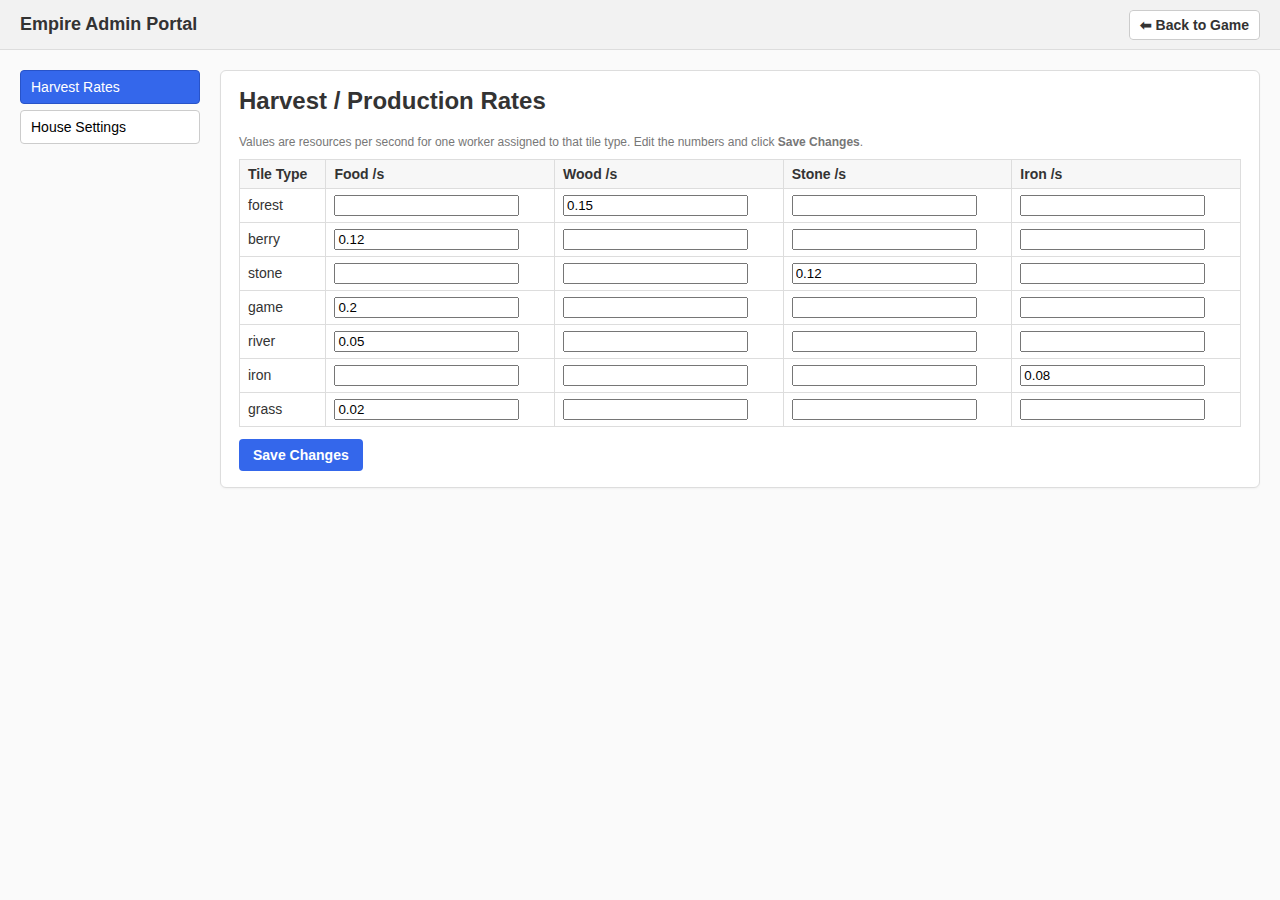
<file: admin.html>
<!DOCTYPE html>
<html lang="en">
<head>
    <meta charset="UTF-8">
    <title>Empire Admin Portal</title>
    <style>
        body {
            margin: 0;
            font-family: Arial, sans-serif;
            background: #fafafa;
            color: #333;
        }
        #topBar {
            display: flex;
            justify-content: space-between;
            align-items: center;
            padding: 14px 20px;
            background: #f2f2f2;
            border-bottom: 1px solid #ddd;
            font-size: 18px;
            font-weight: bold;
        }
        #topBar a {
            font-size: 14px;
            text-decoration: none;
            padding: 6px 10px;
            border-radius: 4px;
            border: 1px solid #ccc;
            background: #fff;
            color: #333;
        }
        #container {
            display: flex;
            padding: 20px;
            gap: 20px;
        }
        #nav {
            width: 180px;
        }
        #nav button {
            display: block;
            width: 100%;
            margin-bottom: 6px;
            padding: 8px 10px;
            border: 1px solid #ccc;
            background: #fff;
            cursor: pointer;
            text-align: left;
            border-radius: 4px;
            font-size: 14px;
        }
        #nav button.active {
            background: #3467eb;
            color: #fff;
            border-color: #2853c8;
        }
        #content {
            flex: 1;
            background: #fff;
            border: 1px solid #ddd;
            border-radius: 6px;
            padding: 16px 18px;
            box-shadow: 0 1px 2px rgba(0,0,0,0.04);
        }
        h2 {
            margin-top: 0;
        }
        .fieldRow {
            display: flex;
            align-items: center;
            margin-bottom: 8px;
            gap: 8px;
        }
        .fieldRow label {
            width: 180px;
            font-size: 14px;
        }
        .fieldRow input {
            padding: 5px 7px;
            font-size: 14px;
            width: 120px;
        }
        table {
            border-collapse: collapse;
            width: 100%;
            margin-top: 6px;
            margin-bottom: 12px;
            font-size: 14px;
        }
        table th, table td {
            border: 1px solid #ddd;
            padding: 6px 8px;
        }
        table th {
            background: #f7f7f7;
            text-align: left;
        }
        #saveBtn {
            padding: 8px 14px;
            background: #3467eb;
            color: #fff;
            border: none;
            border-radius: 4px;
            cursor: pointer;
            font-weight: bold;
            font-size: 14px;
        }
        #saveBtn:hover {
            background: #2853c8;
        }
        #statusMsg {
            margin-left: 12px;
            font-size: 13px;
            color: #2b7a0b;
        }
        .hint {
            font-size: 12px;
            color: #777;
            margin-bottom: 10px;
        }
    </style>
</head>
<body>

<div id="topBar">
    <div>Empire Admin Portal</div>
    <div>
        <a href="index.html">⬅ Back to Game</a>
    </div>
</div>

<div id="container">
    <div id="nav">
        <button data-tab="rates" class="active">Harvest Rates</button>
        <button data-tab="house">House Settings</button>
        <!-- later you can add more: Units, Buildings, etc. -->
    </div>

    <div id="content">
        <!-- Content panels inserted by JS -->
    </div>
</div>

<script>
const CONFIG_KEY = "empire_admin_config_v1";

// Default config (matches current game behaviour)
const DEFAULT_CONFIG = {
    productionRates: {
        forest: { wood: 0.15 },
        berry:  { food: 0.12 },
        stone:  { stone: 0.12 },
        game:   { food: 0.20 },
        river:  { food: 0.05 },
        iron:   { iron: 0.08 },
        grass:  { food: 0.02 }
    },
    buildTimes: {
        house: 30  // seconds
    },
    house: {
        hp: 500,
        pop: 4,
        cost: { wood: 50, stone: 40 }
    }
};

// --- Load / save config ---
function loadConfig() {
    try {
        const raw = localStorage.getItem(CONFIG_KEY);
        if (!raw) return JSON.parse(JSON.stringify(DEFAULT_CONFIG));
        const data = JSON.parse(raw);
        // Merge defaults so new fields get sensible values
        return deepMerge(JSON.parse(JSON.stringify(DEFAULT_CONFIG)), data);
    } catch (e) {
        console.warn("Config parse error, using defaults", e);
        return JSON.parse(JSON.stringify(DEFAULT_CONFIG));
    }
}

function saveConfig(cfg) {
    localStorage.setItem(CONFIG_KEY, JSON.stringify(cfg));
}

// Simple deep merge for plain objects
function deepMerge(target, src) {
    for (const k in src) {
        if (src[k] && typeof src[k] === "object" && !Array.isArray(src[k])) {
            if (!target[k] || typeof target[k] !== "object") target[k] = {};
            deepMerge(target[k], src[k]);
        } else {
            target[k] = src[k];
        }
    }
    return target;
}

let config = loadConfig();

// --- UI rendering ---
const contentEl = document.getElementById("content");
const navButtons = Array.from(document.querySelectorAll("#nav button"));

function setActiveTab(tab) {
    navButtons.forEach(btn => {
        btn.classList.toggle("active", btn.dataset.tab === tab);
    });
    if (tab === "rates") renderRatesTab();
    if (tab === "house") renderHouseTab();
}

navButtons.forEach(btn => {
    btn.addEventListener("click", () => setActiveTab(btn.dataset.tab));
});

// Harvest Rates tab
function renderRatesTab() {
    const rates = config.productionRates;
    contentEl.innerHTML = `
        <h2>Harvest / Production Rates</h2>
        <div class="hint">
            Values are resources per second for one worker assigned to that tile type.
            Edit the numbers and click <strong>Save Changes</strong>.
        </div>
        <table>
            <thead>
                <tr>
                    <th>Tile Type</th>
                    <th>Food /s</th>
                    <th>Wood /s</th>
                    <th>Stone /s</th>
                    <th>Iron /s</th>
                </tr>
            </thead>
            <tbody id="ratesBody"></tbody>
        </table>
        <button id="saveBtn">Save Changes</button>
        <span id="statusMsg"></span>
    `;

    const tbody = document.getElementById("ratesBody");
    tbody.innerHTML = "";

    const tileOrder = ["forest","berry","stone","game","river","iron","grass"];
    tileOrder.forEach(tile => {
        const r = rates[tile] || {};
        const row = document.createElement("tr");
        row.innerHTML = `
            <td>${tile}</td>
            <td><input data-tile="${tile}" data-res="food"  type="number" step="0.01" value="${r.food  ?? ""}"></td>
            <td><input data-tile="${tile}" data-res="wood"  type="number" step="0.01" value="${r.wood  ?? ""}"></td>
            <td><input data-tile="${tile}" data-res="stone" type="number" step="0.01" value="${r.stone ?? ""}"></td>
            <td><input data-tile="${tile}" data-res="iron"  type="number" step="0.01" value="${r.iron  ?? ""}"></td>
        `;
        tbody.appendChild(row);
    });

    document.getElementById("saveBtn").onclick = () => {
        const inputs = tbody.querySelectorAll("input");
        const newRates = {};
        inputs.forEach(inp => {
            const tile = inp.dataset.tile;
            const res  = inp.dataset.res;
            const val  = inp.value === "" ? null : Number(inp.value);
            if (!newRates[tile]) newRates[tile] = {};
            if (val != null && !Number.isNaN(val)) newRates[tile][res] = val;
        });
        config.productionRates = newRates;
        saveConfig(config);
        showSaved();
    };
}

// House tab
function renderHouseTab() {
    const house   = config.house;
    const build   = config.buildTimes || {};
    const cost    = house.cost || {};
    const hp      = house.hp ?? "";
    const pop     = house.pop ?? "";
    const buildT  = build.house ?? "";

    contentEl.innerHTML = `
        <h2>House Settings</h2>
        <div class="hint">
            These settings control how your basic House works in the game.
        </div>
        <div class="fieldRow">
            <label for="houseHp">House HP</label>
            <input id="houseHp" type="number" value="${hp}">
        </div>
        <div class="fieldRow">
            <label for="housePop">Population Increase</label>
            <input id="housePop" type="number" value="${pop}">
        </div>
        <div class="fieldRow">
            <label for="houseBuildTime">Build Time (seconds)</label>
            <input id="houseBuildTime" type="number" value="${buildT}">
        </div>
        <div class="fieldRow">
            <label for="houseWoodCost">Wood Cost</label>
            <input id="houseWoodCost" type="number" value="${cost.wood ?? ""}">
        </div>
        <div class="fieldRow">
            <label for="houseStoneCost">Stone Cost</label>
            <input id="houseStoneCost" type="number" value="${cost.stone ?? ""}">
        </div>

        <button id="saveBtn">Save Changes</button>
        <span id="statusMsg"></span>
    `;

    document.getElementById("saveBtn").onclick = () => {
        const hpVal     = Number(document.getElementById("houseHp").value || 0);
        const popVal    = Number(document.getElementById("housePop").value || 0);
        const btVal     = Number(document.getElementById("houseBuildTime").value || 0);
        const woodVal   = Number(document.getElementById("houseWoodCost").value || 0);
        const stoneVal  = Number(document.getElementById("houseStoneCost").value || 0);

        config.house.hp = hpVal;
        config.house.pop = popVal;
        config.house.cost = { wood: woodVal, stone: stoneVal };
        config.buildTimes.house = btVal;

        saveConfig(config);
        showSaved();
    };
}

function showSaved() {
    const el = document.getElementById("statusMsg");
    if (!el) return;
    el.textContent = "Saved. Open or refresh the game to see changes.";
    setTimeout(() => { el.textContent = ""; }, 3000);
}

// init
setActiveTab("rates");
</script>

</body>
</html>
</file>
